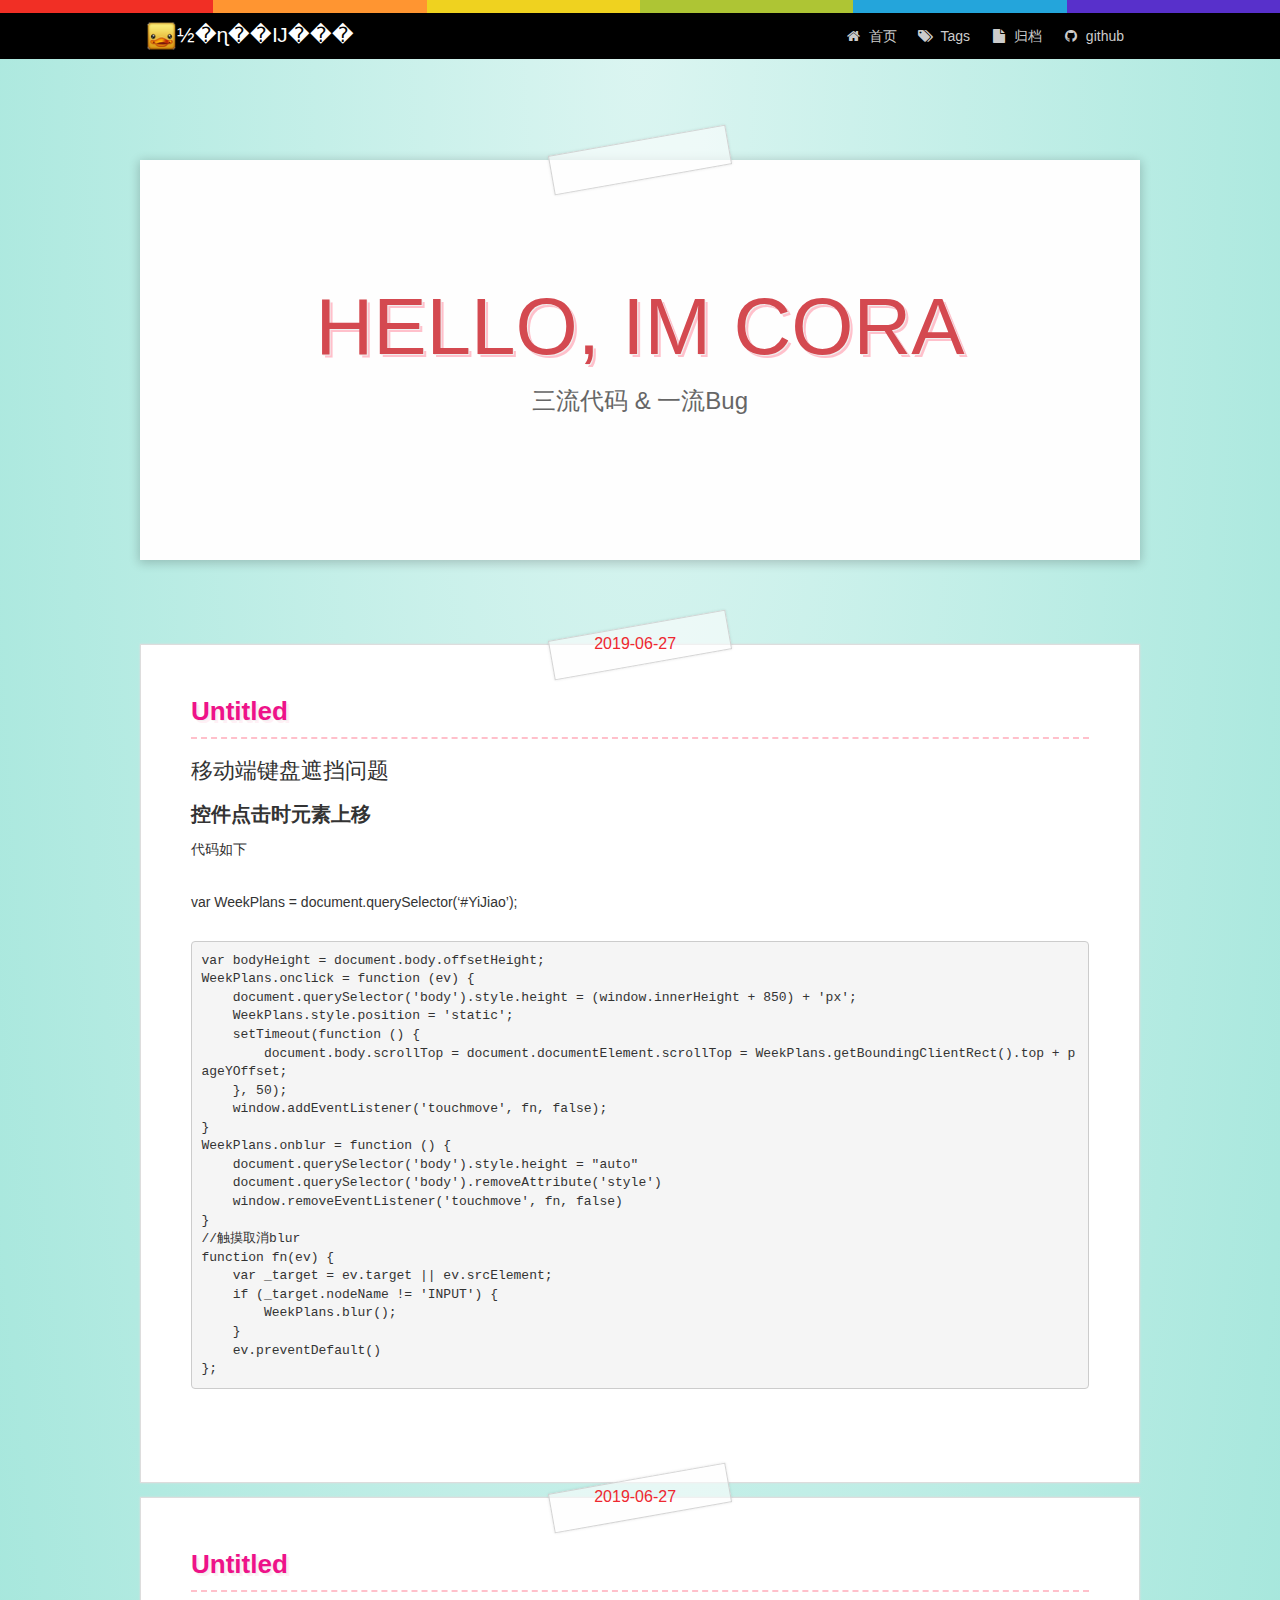
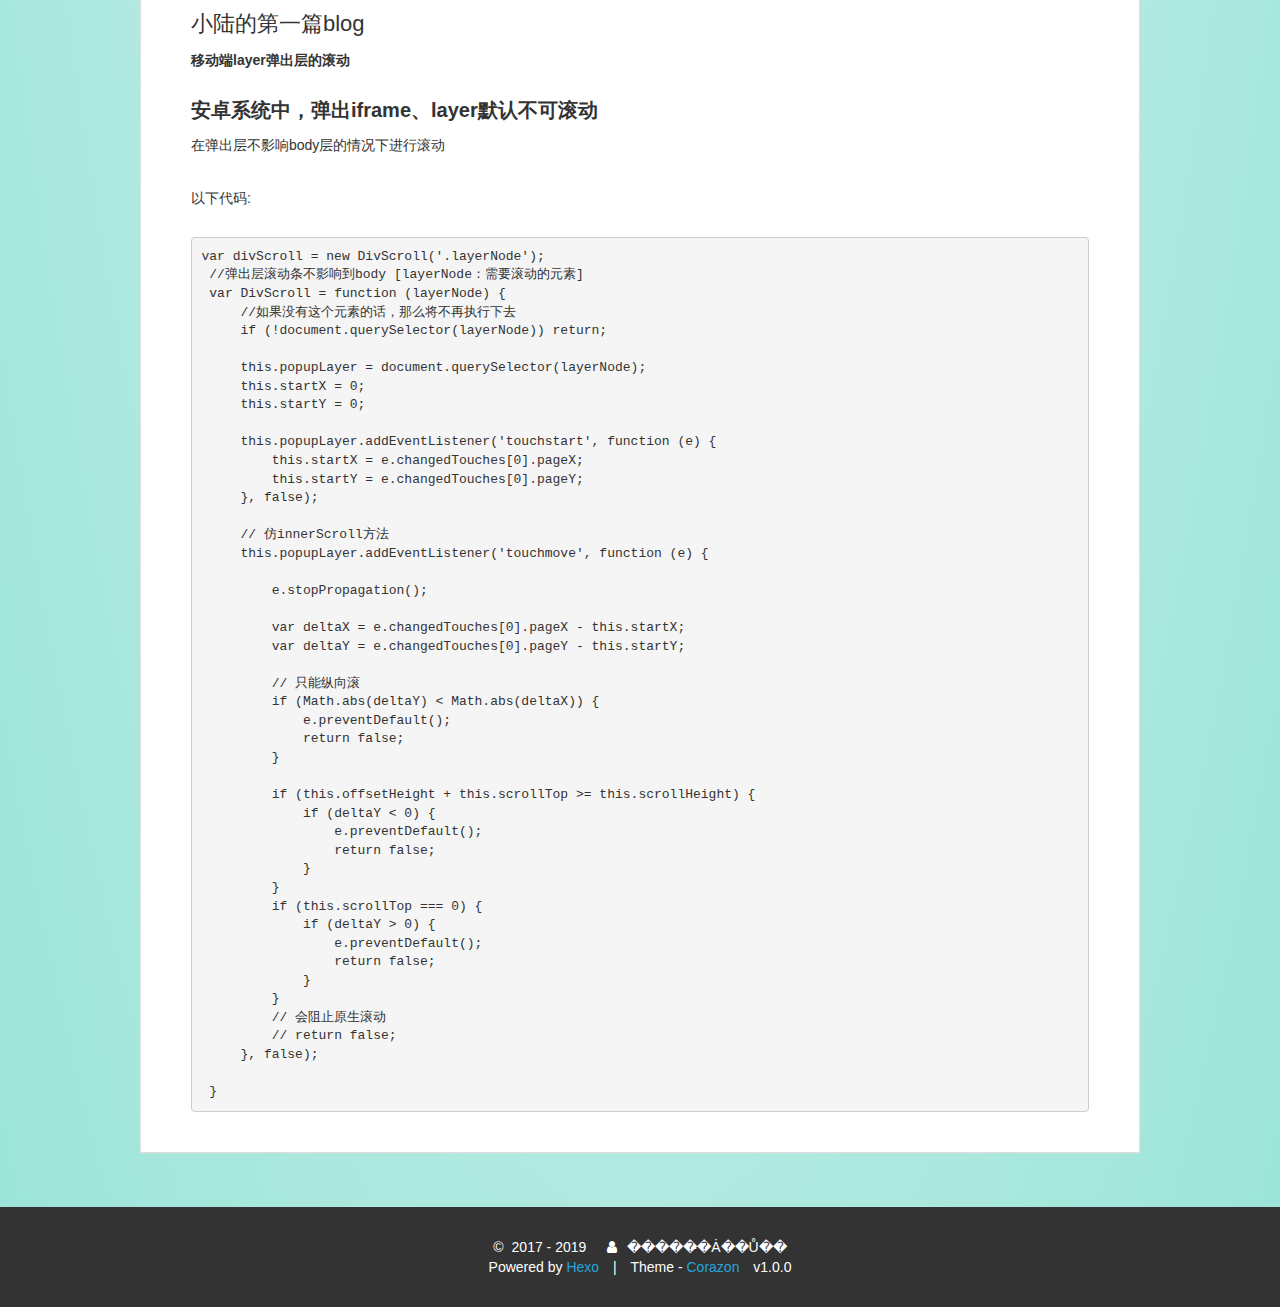
<file: index.html>
<html>
  <head>
  <meta http-equiv="content-type" content="text/html; charset=utf-8">
  <meta content="width=device-width, initial-scale=1.0, maximum-scale=1.0, user-scalable=0" name="viewport">
  
    <link rel="icon" href="/images/favicon.ico">
  
  <title>½�ɳ��Ĳ���</title>
  <link rel="stylesheet" href="/css/styles.css">
  <script src="/lib/jquery.js"></script>
  <link rel="stylesheet" href="/lib/bootstrap/css/bootstrap.min.css">
  <script src="/js/common.js"></script>
  <script src="/lib/bootstrap/js/bootstrap.js"></script>
  <link rel="stylesheet" href="/lib/font-awesome/css/font-awesome.min.css">
</head>

  <body>
    <header class="header">
  <div class="color-bar">
    <ul>
      <li class="bar1"></li>
      <li class="bar2"></li>
      <li class="bar3"></li>
      <li class="bar4"></li>
      <li class="bar5"></li>
      <li class="bar6"></li>
    </ul>
  </div>
  <div class="header-wrapper">
    <div class="blog-title">
      
        <img class="logo" src="/images/logo.png" alt="logo">
      
      <a href="/" class="title">½�ɳ��Ĳ���</a>
    </div>
    <nav class="navbar navbar-menu">
      <div class="container-fluid">
        <div class="navbar-header">
          <button type="button" id="nav-btn" class="navbar-toggle collapsed" data-toggle="collapse" data-target="#bs-example-navbar-collapse-1" aria-expanded="false">
            <span class="sr-only">Toggle navigation</span>
            <span class="icon-bar"></span>
            <span class="icon-bar"></span>
            <span class="icon-bar"></span>
          </button>
        </div>
      </div>
        <ul class="menu menu-pc">
          
            <li class="menu-item">
              <a href="/" class="menu-item-link"><i class="fa fa-home"></i><span>首页</span></a>
            </li>
          
            <li class="menu-item">
              <a href="/tags/" class="menu-item-link"><i class="fa fa-tags"></i><span>Tags</span></a>
            </li>
          
            <li class="menu-item">
              <a href="/archives/" class="menu-item-link"><i class="fa fa-file"></i><span>归档</span></a>
            </li>
          
            <li class="menu-item">
              <a href="https://github.com/littleee/" class="menu-item-link"><i class="fa fa-github"></i><span>github</span></a>
            </li>
          
        </ul>
    </nav>
  </div>
</header>
<div class="collapse nav-collapse" style="position:fixed;top:59px;" id="bs-example-navbar-collapse-1">
  <ul class="menu menu-mobile" style="list-style:none">
    
      <li class="menu-item">
        <a href="/" class="menu-item-link"><i class="fa fa-home"></i><span>首页</span></a>
      </li>
    
      <li class="menu-item">
        <a href="/tags/" class="menu-item-link"><i class="fa fa-tags"></i><span>Tags</span></a>
      </li>
    
      <li class="menu-item">
        <a href="/archives/" class="menu-item-link"><i class="fa fa-file"></i><span>归档</span></a>
      </li>
    
      <li class="menu-item">
        <a href="https://github.com/littleee/" class="menu-item-link"><i class="fa fa-github"></i><span>github</span></a>
      </li>
    
  </ul>
</div>

    <main class="main">
      <div class="content">
        

<section class="banner">
  <div class="headintro">
    <p class="title">HELLO, IM CORA</p>
    <p class="subtitle">三流代码 &amp; 一流Bug</p>
  </div>
</section>



<section class="posts">
  
    <article class="post">
      <div class="post-meta">
        <span class="post-time">2019-06-27</span>
      </div>
      <div class="post-title">
        
          <a class="post-title-link" href="/2019/06/27/键盘遮挡问题/">
            
              Untitled
            
          </a>
          
        
        <div class="post-tags">
          
        </div>
      </div>
      <div class="post-content">

        

        
        <h2 id="移动端键盘遮挡问题"><a href="#移动端键盘遮挡问题" class="headerlink" title="移动端键盘遮挡问题"></a>移动端键盘遮挡问题</h2><h3 id="控件点击时元素上移"><a href="#控件点击时元素上移" class="headerlink" title="控件点击时元素上移"></a>控件点击时元素上移</h3><p>代码如下</p>
<p> var WeekPlans = document.querySelector(‘#YiJiao’); </p>
<pre><code>var bodyHeight = document.body.offsetHeight;
WeekPlans.onclick = function (ev) {
    document.querySelector(&apos;body&apos;).style.height = (window.innerHeight + 850) + &apos;px&apos;;
    WeekPlans.style.position = &apos;static&apos;;
    setTimeout(function () {
        document.body.scrollTop = document.documentElement.scrollTop = WeekPlans.getBoundingClientRect().top + pageYOffset;
    }, 50);
    window.addEventListener(&apos;touchmove&apos;, fn, false);
}
WeekPlans.onblur = function () {
    document.querySelector(&apos;body&apos;).style.height = &quot;auto&quot;
    document.querySelector(&apos;body&apos;).removeAttribute(&apos;style&apos;)
    window.removeEventListener(&apos;touchmove&apos;, fn, false)
}
//触摸取消blur
function fn(ev) {
    var _target = ev.target || ev.srcElement;
    if (_target.nodeName != &apos;INPUT&apos;) {
        WeekPlans.blur();
    }
    ev.preventDefault()
};
</code></pre><p>​</p>

        
      </div>
    </article>
  
    <article class="post">
      <div class="post-meta">
        <span class="post-time">2019-06-27</span>
      </div>
      <div class="post-title">
        
          <a class="post-title-link" href="/2019/06/27/layerScroll/">
            
              Untitled
            
          </a>
          
        
        <div class="post-tags">
          
        </div>
      </div>
      <div class="post-content">

        

        
        <h2 id="小陆的第一篇blog"><a href="#小陆的第一篇blog" class="headerlink" title="小陆的第一篇blog"></a>小陆的第一篇blog</h2><p><strong>移动端layer弹出层的滚动</strong> </p>
<h3 id="安卓系统中，弹出iframe、layer默认不可滚动"><a href="#安卓系统中，弹出iframe、layer默认不可滚动" class="headerlink" title="安卓系统中，弹出iframe、layer默认不可滚动"></a>安卓系统中，弹出iframe、layer默认不可滚动</h3><p>在弹出层不影响body层的情况下进行滚动</p>
<p>以下代码:</p>
<pre><code>var divScroll = new DivScroll(&apos;.layerNode&apos;);
 //弹出层滚动条不影响到body [layerNode：需要滚动的元素]
 var DivScroll = function (layerNode) {
     //如果没有这个元素的话，那么将不再执行下去
     if (!document.querySelector(layerNode)) return;

     this.popupLayer = document.querySelector(layerNode);
     this.startX = 0;
     this.startY = 0;

     this.popupLayer.addEventListener(&apos;touchstart&apos;, function (e) {
         this.startX = e.changedTouches[0].pageX;
         this.startY = e.changedTouches[0].pageY;
     }, false);

     // 仿innerScroll方法
     this.popupLayer.addEventListener(&apos;touchmove&apos;, function (e) {

         e.stopPropagation();

         var deltaX = e.changedTouches[0].pageX - this.startX;
         var deltaY = e.changedTouches[0].pageY - this.startY;

         // 只能纵向滚
         if (Math.abs(deltaY) &lt; Math.abs(deltaX)) {
             e.preventDefault();
             return false;
         }

         if (this.offsetHeight + this.scrollTop &gt;= this.scrollHeight) {
             if (deltaY &lt; 0) {
                 e.preventDefault();
                 return false;
             }
         }
         if (this.scrollTop === 0) {
             if (deltaY &gt; 0) {
                 e.preventDefault();
                 return false;
             }
         }
         // 会阻止原生滚动
         // return false;
     }, false);

 }
</code></pre>
        
      </div>
    </article>
  
</section>



      </div>
        <div class="footer">
  <div class="footer-wrapper">
    <div class="copyright">
      
      <span>&copy;</span>
      
      <span>2017 - 2019</span>
      
      <span class="author"><i class="fa fa-user"></i>�����̵�Ȧ��Ů��</span>
    </div>
    
      <span>Powered by <a class="theme-link" target="_blank" href="https://hexo.io">Hexo</a> </span>
    
    
      <span>|</span> <span>Theme - <a href="https://github.com/littleee/corazon">Corazon</a></span>
      
        <span>v1.0.0</span>
      
    
  </div>
</div>

    </main>
  </body>
</html>
</file>
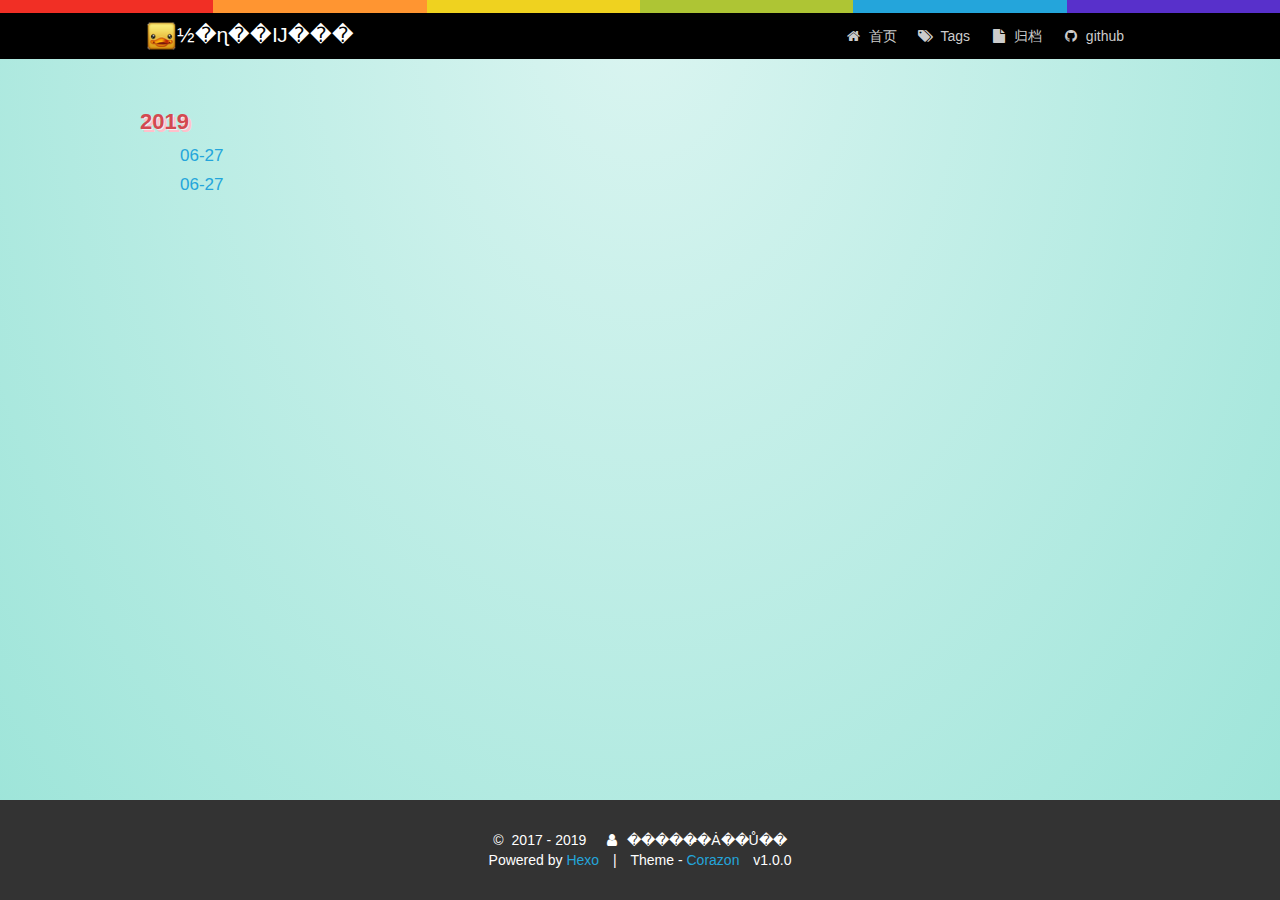
<file: archives/index.html>
<html>
  <head>
  <meta http-equiv="content-type" content="text/html; charset=utf-8">
  <meta content="width=device-width, initial-scale=1.0, maximum-scale=1.0, user-scalable=0" name="viewport">
  
    <link rel="icon" href="/images/favicon.ico">
  
  <title>½�ɳ��Ĳ���</title>
  <link rel="stylesheet" href="/css/styles.css">
  <script src="/lib/jquery.js"></script>
  <link rel="stylesheet" href="/lib/bootstrap/css/bootstrap.min.css">
  <script src="/js/common.js"></script>
  <script src="/lib/bootstrap/js/bootstrap.js"></script>
  <link rel="stylesheet" href="/lib/font-awesome/css/font-awesome.min.css">
</head>

  <body>
    <header class="header">
  <div class="color-bar">
    <ul>
      <li class="bar1"></li>
      <li class="bar2"></li>
      <li class="bar3"></li>
      <li class="bar4"></li>
      <li class="bar5"></li>
      <li class="bar6"></li>
    </ul>
  </div>
  <div class="header-wrapper">
    <div class="blog-title">
      
        <img class="logo" src="/images/logo.png" alt="logo">
      
      <a href="/" class="title">½�ɳ��Ĳ���</a>
    </div>
    <nav class="navbar navbar-menu">
      <div class="container-fluid">
        <div class="navbar-header">
          <button type="button" id="nav-btn" class="navbar-toggle collapsed" data-toggle="collapse" data-target="#bs-example-navbar-collapse-1" aria-expanded="false">
            <span class="sr-only">Toggle navigation</span>
            <span class="icon-bar"></span>
            <span class="icon-bar"></span>
            <span class="icon-bar"></span>
          </button>
        </div>
      </div>
        <ul class="menu menu-pc">
          
            <li class="menu-item">
              <a href="/" class="menu-item-link"><i class="fa fa-home"></i><span>首页</span></a>
            </li>
          
            <li class="menu-item">
              <a href="/tags/" class="menu-item-link"><i class="fa fa-tags"></i><span>Tags</span></a>
            </li>
          
            <li class="menu-item">
              <a href="/archives/" class="menu-item-link"><i class="fa fa-file"></i><span>归档</span></a>
            </li>
          
            <li class="menu-item">
              <a href="https://github.com/littleee/" class="menu-item-link"><i class="fa fa-github"></i><span>github</span></a>
            </li>
          
        </ul>
    </nav>
  </div>
</header>
<div class="collapse nav-collapse" style="position:fixed;top:59px;" id="bs-example-navbar-collapse-1">
  <ul class="menu menu-mobile" style="list-style:none">
    
      <li class="menu-item">
        <a href="/" class="menu-item-link"><i class="fa fa-home"></i><span>首页</span></a>
      </li>
    
      <li class="menu-item">
        <a href="/tags/" class="menu-item-link"><i class="fa fa-tags"></i><span>Tags</span></a>
      </li>
    
      <li class="menu-item">
        <a href="/archives/" class="menu-item-link"><i class="fa fa-file"></i><span>归档</span></a>
      </li>
    
      <li class="menu-item">
        <a href="https://github.com/littleee/" class="menu-item-link"><i class="fa fa-github"></i><span>github</span></a>
      </li>
    
  </ul>
</div>

    <main class="main">
      <div class="content">
        
<div class="archive">
  
  
    
    
      <h2 class="year">2019</h2>
      
    
    <div class="archive_item">
      <span class="date">06-27</span>
      <a class="title" href="/2019/06/27/键盘遮挡问题/"></a>
    </div>
  
    
    
    <div class="archive_item">
      <span class="date">06-27</span>
      <a class="title" href="/2019/06/27/layerScroll/"></a>
    </div>
  
</div>



      </div>
        <div class="footer">
  <div class="footer-wrapper">
    <div class="copyright">
      
      <span>&copy;</span>
      
      <span>2017 - 2019</span>
      
      <span class="author"><i class="fa fa-user"></i>�����̵�Ȧ��Ů��</span>
    </div>
    
      <span>Powered by <a class="theme-link" target="_blank" href="https://hexo.io">Hexo</a> </span>
    
    
      <span>|</span> <span>Theme - <a href="https://github.com/littleee/corazon">Corazon</a></span>
      
        <span>v1.0.0</span>
      
    
  </div>
</div>

    </main>
  </body>
</html>
</file>
<file: css/styles.css>
h1,
h2,
h3,
h4,
h5,
h6 {
  font-weight: 400;
  color: #222;
}
html {
  background-color: #e9fbf8;
  background-image: -webkit-radial-gradient(50% 0, ellipse farthest-corner, #dbf5f1 0%, #9be4d8 100%);
  background-image: radial-gradient(ellipse farthest-corner at 50% 0, #dbf5f1 0%, #9be4d8 100%);
}
body {
  background-color: #e9fbf8;
  background-image: -webkit-radial-gradient(50% 0, ellipse farthest-corner, #dbf5f1 0%, #9be4d8 100%);
  background-image: radial-gradient(ellipse farthest-corner at 50% 0, #dbf5f1 0%, #9be4d8 100%);
  overflow-x: hidden;
  font-family: Lato, "Microsoft YaHei", sans-serif;
  font-weight: 400;
}
.container {
  max-width: 960px;
  margin: 0 auto;
}
.flex-col-1 {
  -ms-flex-direction: column;
  flex-direction: column;
  -ms-flex: 1 0 0%;
  flex: 1 0 0%;
}
.main {
  position: relative;
  width: 100%;
  min-height: 100%;
  padding: 100px 0 140px;
}
.main .content {
  width: 90%;
  margin: 0 auto;
  max-width: 1000px;
}
.main .content .archive {
  min-height: 400px;
  position: relative;
}
.main .content .archive .year {
  display: block;
  font-weight: bold;
  color: #d44950;
  text-shadow: 1px 1px #efefef, 3px 3px #ffc0cb;
  font-size: 38px;
  margin: 10px 0;
}
.main .content .archive .archive_item {
  font-size: 17px;
  margin-left: 40px;
  margin-top: 5px;
}
.main .content .archive .archive_item .date {
  color: #24a5db;
}
.main .content .archive .archive_item a {
  margin-left: 10px;
  color: #d0648a;
  transition: all 0.5s ease;
}
.main .content .archive .archive_item a:hover {
  text-decoration: none;
  opacity: 0.7;
}
.main .content .archive .page-nav {
  position: absolute;
  bottom: 0;
}
.main .content .banner {
  margin: 60px auto 20px;
  width: 100%;
  height: 400px;
  background-color: #fefefe;
  -moz-box-shadow: 0 2px 10px 1px rgba(0,0,0,0.2);
  -webkit-box-shadow: 0 2px 10px 1px rgba(0,0,0,0.2);
  box-shadow: 0 2px 10px 1px rgba(0,0,0,0.2);
  position: relative;
}
.main .content .banner:after {
  width: 180px;
  height: 40px;
  content: " ";
  margin-left: -90px;
  border: 1px solid rgba(200,200,200,0.8);
  background: rgba(254,254,254,0.6);
  -moz-box-shadow: 0px 0 3px rgba(0,0,0,0.1);
  -webkit-box-shadow: 0px 0 3px rgba(0,0,0,0.1);
  box-shadow: 0px 0 3px rgba(0,0,0,0.1);
  -moz-transform: rotate(-10deg);
  -webkit-transform: rotate(-10deg);
  -o-transform: rotate(-10deg);
  transform: rotate(-10deg);
  position: absolute;
  left: 50%;
  top: -20px;
}
.main .content .banner .headintro {
  padding: 20px;
}
.main .content .banner .headintro p {
  text-align: center;
  margin: 0 auto;
}
.main .content .banner .headintro .title {
  margin-top: 90px;
  color: #d44950;
  font-size: 8rem;
  text-shadow: 1px 1px #efefef, 3px 3px #ffc0cb;
}
.main .content .banner .headintro .subtitle {
  font-size: 24px;
  color: #666;
}
@media (max-width: 991px) {
  .main .content .archive .year {
    font-size: 22px !important;
    margin-left: 40px;
  }
  .main .content .archive .archive_item {
    font-size: 14px;
    margin-left: 30px;
  }
  .main .content .banner {
    height: 300px;
  }
  .main .content .banner .headintro .title {
    margin-top: 60px;
    font-size: 6rem;
  }
}
@media (max-width: 767px) {
  .main .content .banner {
    height: 260px;
  }
  .main .content .banner .headintro .title {
    font-size: 4rem;
  }
}
@media (max-width: 480px) {
  .main {
    padding-top: 80px;
  }
  .main .content .banner {
    margin-top: 80px;
    height: 260px;
  }
  .main .content .banner .headintro .subtitle {
    font-size: 2rem;
  }
  .main .content .banner .headintro .title {
    margin-top: 70px;
    font-size: 3rem;
    text-shadow: 1px 1px #efefef, 2px 2px #ffc0cb;
  }
}
.header.out {
  top: 7px;
}
.header {
  position: fixed;
  top: 13px;
  left: 0;
  z-index: 1000;
  display: flex;
  width: 100%;
  flex-direction: row;
  justify-content: center;
  background-color: #000;
  transition: top 0.3s ease;
}
.header .color-bar.out {
  height: 7px;
}
.header .color-bar {
  position: fixed;
  top: 0;
  left: 0;
  height: 13px;
  width: 100%;
  transition: height 0.3s ease;
}
.header .color-bar ul {
  width: 100%;
  height: auto;
  margin: 0;
  padding: 0;
}
.header .color-bar ul .bar1 {
  background-color: #f12f25;
}
.header .color-bar ul .bar2 {
  background-color: #ff9531;
}
.header .color-bar ul .bar3 {
  background-color: #efd21f;
}
.header .color-bar ul .bar4 {
  background-color: #aec534;
}
.header .color-bar ul .bar5 {
  background-color: #24a5db;
}
.header .color-bar ul .bar6 {
  background-color: #5830cb;
}
.header .color-bar ul li {
  height: 100%;
  width: 16.6666%;
  float: left;
  list-style: none;
}
.header .header-wrapper {
  display: flex;
  width: 90%;
  max-width: 1000px;
  padding: 0 5px;
  height: 46px;
  flex-direction: row;
  align-items: center;
  justify-content: space-between;
}
.header .header-wrapper .blog-title {
  display: flex;
}
.header .header-wrapper .blog-title .logo {
  width: 32px;
  height: 32px;
}
.header .header-wrapper .blog-title .title {
  color: #fff;
  font-size: 1.5em;
  text-decoration: none;
}
.header .header-wrapper .navbar-menu {
  color: #d0648a;
}
.header .header-wrapper .navbar {
  min-height: 0;
  margin: 0;
}
.header .header-wrapper .navbar .container-fluid .navbar-header .navbar-toggle {
  margin: 0;
  border: 1px solid #fff;
  padding: 7px 6px;
}
.header .header-wrapper .navbar .container-fluid .navbar-header .navbar-toggle .icon-bar {
  background-color: #fff;
}
.header .header-wrapper .navbar .menu {
  margin: 0;
  padding: 0;
  float: left;
}
.header .header-wrapper .navbar .menu .menu-item {
  display: inline-block;
  margin-right: 10px;
}
.header .header-wrapper .navbar .menu .menu-item i {
  width: 30px;
  height: auto;
  text-align: center;
}
.header .header-wrapper .navbar .menu .menu-item-link {
  text-decoration: none;
  transition: color 0.5s ease;
  color: #ccc;
}
.header .header-wrapper .navbar .menu .menu-item-link:hover {
  color: #ffd700;
}
.nav-collapse {
  left: 0;
  background-color: #000;
  width: 100%;
  z-index: 1000;
  transition: top 0.3s ease;
  border-top: 3px dashed #ffd700;
}
.nav-collapse .menu-mobile {
  padding: 0;
  width: 90%;
  margin: 0 auto;
  min-height: 30px;
}
.nav-collapse .menu-mobile .menu-item {
  display: block;
}
.nav-collapse .menu-mobile .menu-item a {
  color: #ccc;
  text-decoration: none;
  transition: color 0.5s ease;
  line-height: 35px;
}
.nav-collapse .menu-mobile .menu-item a i {
  width: 30px;
  text-align: center;
}
.nav-collapse .menu-mobile .menu-item a span {
  padding: 0 20px;
}
.nav-collapse .menu-mobile .menu-item a:hover {
  color: #ffd700;
}
@media (min-width: 768px) {
  .menu-pc {
    display: block;
  }
}
@media (max-width: 767px) {
  .menu-pc {
    display: none;
  }
}
.post {
  margin: 1em auto;
  padding: 30px 50px;
  background-color: #fff;
  border: 1px solid #ddd;
  box-shadow: 0 0 2px #ddd;
}
.post img {
  max-width: 100%;
}
.post .post-title {
  font-size: 1.5em;
  border-bottom: 2px dashed #ffc0cb;
  margin-bottom: 10px;
}
.post .post-title h2.title {
  display: block;
  font-weight: bold;
  color: #ee1289;
  text-shadow: #efefef 1px 1px, #fff0f5 3px 3px;
  text-decoration: none;
  font-size: 34px;
  margin: 10px 0;
  border-bottom: 0;
}
.post .post-title p {
  border-radius: 3px;
  color: #fff;
  padding: 3px 10px;
  display: inline-block;
  background-color: #22c3aa;
}
.post .post-meta {
  position: relative;
}
.post .post-meta .post-time {
  position: absolute;
  right: 0;
  top: -40;
  color: #337ab7;
}
.posts {
  margin-top: 6em;
}
.posts .post {
  position: relative;
  line-height: 2 !important;
}
.posts .post:first-child {
  margin-top: 0;
}
.posts .post-title {
  font-size: 1.5em;
  border-bottom: 2px dashed #ffc0cb;
  margin-bottom: 20px;
}
.posts .post-title .post-title-link {
  display: inline-block;
  font-weight: bold;
  color: #ee1289;
  text-shadow: #efefef 1px 1px, #fff0f5 3px 3px;
  text-decoration: none;
  font-size: 26px;
  margin: 10px 0 0;
}
.posts .post-title .post-title-link i {
  font-size: 16px;
}
.posts .post-title .post-category {
  font-size: 14px;
}
.posts .post-title .post-tags p {
  border-radius: 3px;
  color: #fff;
  padding: 0 10px;
  display: inline-block;
  background-color: #22c3aa;
  margin-bottom: 10px;
}
.posts .post-content a {
  color: #368ccb;
  text-decoration: none;
}
.posts .post-content p img {
  max-width: 90%;
  display: block;
  margin: 0 auto;
  height: auto;
  padding: 20px 0;
}
.posts .post-content .video-container {
  width: 90%;
  height: 45%;
  margin: auto;
  margin-bottom: 20px;
}
.posts .post-content .video-container iframe {
  width: 100%;
  height: 100%;
}
.posts .post-content .post-gallery {
  display: table;
  table-layout: fixed;
  width: 100%;
  border-collapse: separate;
}
.posts .post-content .post-gallery .post-gallery-img {
  display: table-cell;
  vertical-align: middle;
  border: none;
}
.posts .post-content .fancybox {
  width: 33.333%;
}
.posts .post-content .fancybox img {
  margin: 0 auto 25px;
  box-sizing: border-box;
  padding: 3px;
}
.posts .post-meta {
  width: 180px;
  height: 40px;
  content: " ";
  margin-left: -90px;
  border: 1px solid rgba(200,200,200,0.8);
  background: rgba(254,254,254,0.6);
  -moz-box-shadow: 0px 0 3px rgba(0,0,0,0.1);
  -webkit-box-shadow: 0px 0 3px rgba(0,0,0,0.1);
  box-shadow: 0px 0 3px rgba(0,0,0,0.1);
  -moz-transform: rotate(-10deg);
  -webkit-transform: rotate(-10deg);
  -o-transform: rotate(-10deg);
  transform: rotate(-10deg);
  position: absolute;
  left: 50%;
  top: -20px;
  color: #bababa;
}
.posts .post-meta .post-time {
  position: absolute;
  transform: rotate(10deg);
  color: #ee2830;
  top: 50%;
  left: 50%;
  margin-top: -13px;
  margin-left: -46px;
  font-size: 16px;
}
@media (max-width: 480px) {
  .posts {
    margin-top: 10em;
  }
  .posts .post-title .post-title-link {
    font-size: 24px;
  }
  .posts .post .post-content h2 {
    font-size: 23px !important;
  }
  .posts .post .post-content h3 {
    font-size: 18px !important;
  }
  .posts .post .post-content p img {
    width: 100%;
    width: 100%;
  }
  .post {
    padding: 30px 10px;
  }
  .post table td {
    padding: 0;
  }
}
h1 {
  font-size: 24px !important;
}
h2 {
  font-size: 22px !important;
}
h3 {
  font-size: 20px !important;
}
h4 {
  font-size: 18px !important;
}
h5 {
  font-size: 16px !important;
}
h6 {
  font-size: 14px !important;
}
article .pullquote.left {
  float: left;
  margin-left: 5px;
  margin-right: 10px;
}
article .pullquote.right {
  float: right;
  margin-left: 10px;
  margin-right: 5px;
}
article blockquote p {
  margin-bottom: 25px;
}
article h2.title {
  margin-bottom: 0.25em;
  font-size: 2rem;
  border-bottom: 1px solid #ddd;
  padding: 5px 0;
  margin-bottom: 30px;
}
article h3 {
  font-weight: bold;
  margin: 20px 0 10px;
}
article p {
  font-size: 14px;
  margin: 0 0 25px;
  line-height: 2;
}
article table {
  width: 100%;
  border: 1px solid #eee;
  border-collapse: collapse;
}
article table .gutter pre {
  background-color: #eff2f3;
}
article table th {
  padding: 8px;
  border: 1px solid #ddd;
  line-height: 20px;
  vertical-align: middle;
}
article table td {
  font-size: 14px;
  padding: 8px;
  border: 1px solid #ddd;
  line-height: 20px;
  vertical-align: middle;
}
article table tbody tr:nth-child(2n) {
  background-color: #fafafa;
}
.highlight {
  background: #fafafa;
  padding: 0 5px;
  border-style: solid;
  border-color: #ddd;
  border-width: 1px;
  overflow: auto;
  color: #ccc;
}
pre,
xmp,
plaintext,
listing {
  font-family: Menlo, Monaco, Consolas, "Courier New", monospace;
}
table {
  font-weight: 400;
}
.gutter pre {
  color: #666;
}
.gutter {
  font-size: 90%;
}
.code {
  padding: 2px 4px;
  font-size: 90%;
  font-family: Menlo, Monaco, Consolas, "Courier New", monospace;
  background-color: #f9f9f9;
  border-radius: 3px;
}
.gutter pre {
  text-align: right;
  padding-right: 20px;
}
.highlight.bash {
  margin: 10px 0;
}
.highlight pre {
  overflow-x: auto;
  font-size: 13px;
  color: #777;
  background-color: #fafafa;
  white-space: pre;
  word-wrap: normal;
  border: 0;
  font-family: monospace;
  margin-bottom: 0;
}
.highlight table {
  margin: 0;
  width: auto;
  border: 0;
}
.highlight td {
  border: none;
  padding: 0;
}
.highlight td .line {
  line-height: 1.5;
  font-weight: 400;
}
pre .comment,
pre .title {
  color: #999;
}
pre .variable,
pre .attribute,
pre .tag .name,
pre .regexp,
pre .ruby .constant,
pre .xml .tag .title,
pre .xml .pi,
pre .xml .doctype,
pre .html .doctype,
pre .css .id,
pre .css .class,
pre .css .pseudo {
  color: #2f6f9f;
}
pre .tag .attr {
  color: #4f9fcf;
}
pre .number,
pre .preprocessor,
pre .built_in,
pre .literal,
pre .params,
pre .constant {
  color: #f99157;
}
pre .class,
pre .ruby .class .title,
pre .css .rules .attribute {
  color: #0a8;
}
pre .string,
pre .value,
pre .inheritance,
pre .header,
pre .ruby .symbol,
pre .xml .cdata {
  color: #d44950;
}
pre .css .hexcolor {
  color: #6cc;
}
pre .function,
pre .python .decorator,
pre .python .title,
pre .ruby .function .title,
pre .ruby .title .keyword,
pre .perl .sub,
pre .javascript .title,
pre .coffeescript .title {
  color: #2f6f9f;
}
pre .keyword,
pre .javascript .function {
  color: #c9c;
}
.page-nav {
  text-align: center;
  font-size: 16px;
  margin: 14px 0;
  width: 100%;
  position: relative;
}
.page-nav .extend {
  color: #fff;
  transition: color 2s ease;
}
.page-nav .extend:hover {
  color: #ee1289;
  text-decoration: none;
}
.page-nav .prev {
  position: absolute;
  left: 0;
}
.page-nav .next {
  position: absolute;
  right: 0;
}
.page-nav .page-number {
  display: inline-block;
  width: 23px;
  color: #fff;
  transition: color 0.5s ease;
}
.page-nav .page-number:hover {
  color: #ee1289;
  text-decoration: none;
}
.page-nav .current {
  color: #ee1289;
}
.post-nav {
  font-size: 16px;
}
.post-nav .post-nav-next {
  float: left;
}
.post-nav .post-nav-next a {
  color: #fff;
  transition: color 0.5s ease;
}
.post-nav .post-nav-next a:hover {
  color: #ee1289;
  text-decoration: none;
}
.post-nav .post-nav-prev {
  float: right;
}
.post-nav .post-nav-prev a {
  color: #fff;
  transition: color 0.5s ease;
}
.post-nav .post-nav-prev a:hover {
  color: #ee1289;
  text-decoration: none;
}
.footer {
  width: 100%;
  padding: 30px 20px;
  background-color: #333;
  color: #fff;
  position: absolute;
  left: 0;
  bottom: 0;
  text-align: center;
}
.footer span {
  margin: 0 5px;
}
.footer i {
  margin-right: 10px;
}
.footer a {
  color: #24a5db;
  transition: color 0.5s ease;
  text-decoration: none;
}
.footer a:hover {
  text-decoration: none;
  color: #97ffff;
}
.footer .copyright span {
  margin: 2px;
}
.footer .copyright .author {
  margin-left: 15px;
}
@media (max-width: 480px) {
  .footer {
    padding: 15px 10px;
    font-size: 14px;
  }
}
.tags .tags-title {
  display: block;
  font-weight: bold;
  color: #d44950;
  text-shadow: 1px 1px #efefef, 3px 3px #ffc0cb;
  font-size: 38px;
  margin: 10px 0;
}
.tags .tag-list-item {
  display: inline-block;
  margin: 20px 40px;
  border-radius: 3px;
  color: #fff;
}
.tags .tag-list-item a {
  color: #fff;
  transition: all 0.5s ease;
  display: inline-block;
  background-color: #22c3a4;
  padding: 5px 10px;
  border-bottom-left-radius: 5px;
  border-top-left-radius: 5px;
}
.tags .tag-list-item a:hover {
  color: #d0648a;
  text-decoration: none;
}
.tags .tag-list-item .tag-list-count {
  border-bottom-right-radius: 5px;
  border-top-right-radius: 5px;
  display: inline-block;
  padding: 5px 10px;
  background-color: #d0648a;
}
@media (max-width: 480px) {
  .tags .tag-list {
    padding: 0;
  }
  .tags .tag-list .tag-list-item {
    margin: 10px;
  }
}
</file>
